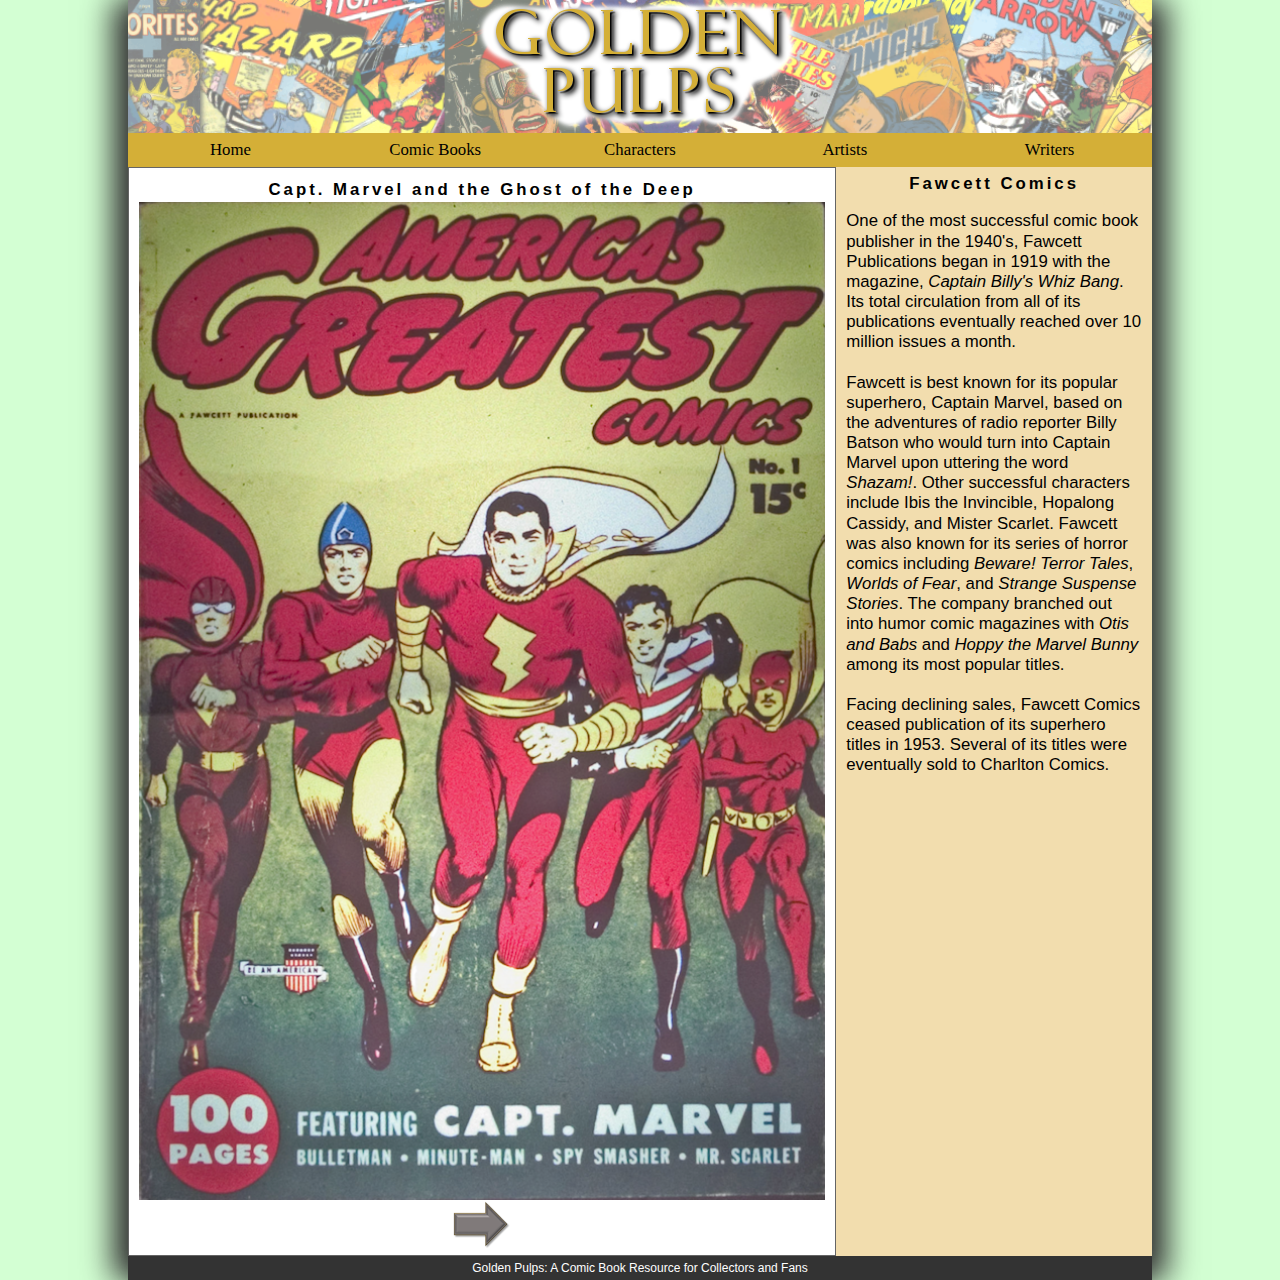
<file: index.html>
<!DOCTYPE html>
<html>
<head>
   <!--
          New Perspectives on HTML5 and CSS3, 7th Edition
          Tutorial 5
          Case Problem 1
          
          Ghost of the Deep Cover Page
          Author: Arpan Randhawa
          Date:  3/12/2021 
      
          Filename: gp_cover.html
         -->
   
   <title>Ghost of the Deep Cover Page</title>
   <meta charset="utf-8" />
   <meta name="viewport" content="width-device-width, initial-scale=1">
   <link rel="stylesheet" type="text/css" href="gp_reset.css" media="all">
   <link rel="stylesheet" type="text/css" href="gp_layout.css" media="screen">
   <link rel="stylesheet" type="text/css" href="gp_print.css" media="print">

</head>

<body>
   <header>
      <img src="gp_logo.png" alt="Golden Pulp" />
   </header>
   
   <nav class="horizontal">
      <ul>
         <li><a href="#">Home</a></li>
         <li><a href="#">Comic Books</a></li>
         <li><a href="#">Characters</a></li>
         <li><a href="#">Artists</a></li>
         <li><a href="#">Writers</a></li>
      </ul>
   </nav>
   
   <section id="sheet">
      <h1>Capt. Marvel and the Ghost of the Deep</h1>
      <img src="gp_panel01.png" class="panel size1" alt="" />
      <footer>
            <a href="gp_page1.html"><img src="gp_next.png" alt="next" /></a>
      </footer>
   </section>
     
   <article>
      <h1>Fawcett Comics</h1>
      <p>One of the most successful comic book publisher in the 1940's, Fawcett Publications 
         began in 1919 with the magazine, <cite>Captain Billy's Whiz Bang</cite>. Its total
         circulation from all of its publications eventually reached over 10 million issues
         a month.</p>
      <p>Fawcett is best known for its popular superhero, Captain Marvel, based on the
         adventures of radio reporter Billy Batson who would turn into Captain Marvel
         upon uttering the word <em>Shazam!</em>. Other successful characters include
         Ibis the Invincible, Hopalong Cassidy, and Mister Scarlet. Fawcett was also known 
         for its series of horror comics including <cite>Beware! Terror Tales</cite>, 
         <cite>Worlds of Fear</cite>, and <cite>Strange Suspense Stories</cite>. The
         company branched out into humor comic magazines with <cite>Otis and Babs</cite> 
         and <cite>Hoppy the Marvel Bunny</cite> among its most popular titles.</p>
      <p>Facing declining sales, Fawcett Comics ceased publication of its superhero
         titles in 1953. Several of its titles were eventually sold to Charlton
         Comics.</p>
   </article>
   
   <footer>
      Golden Pulps: A Comic Book Resource for Collectors and Fans
   </footer>
</body>
</html>
</file>
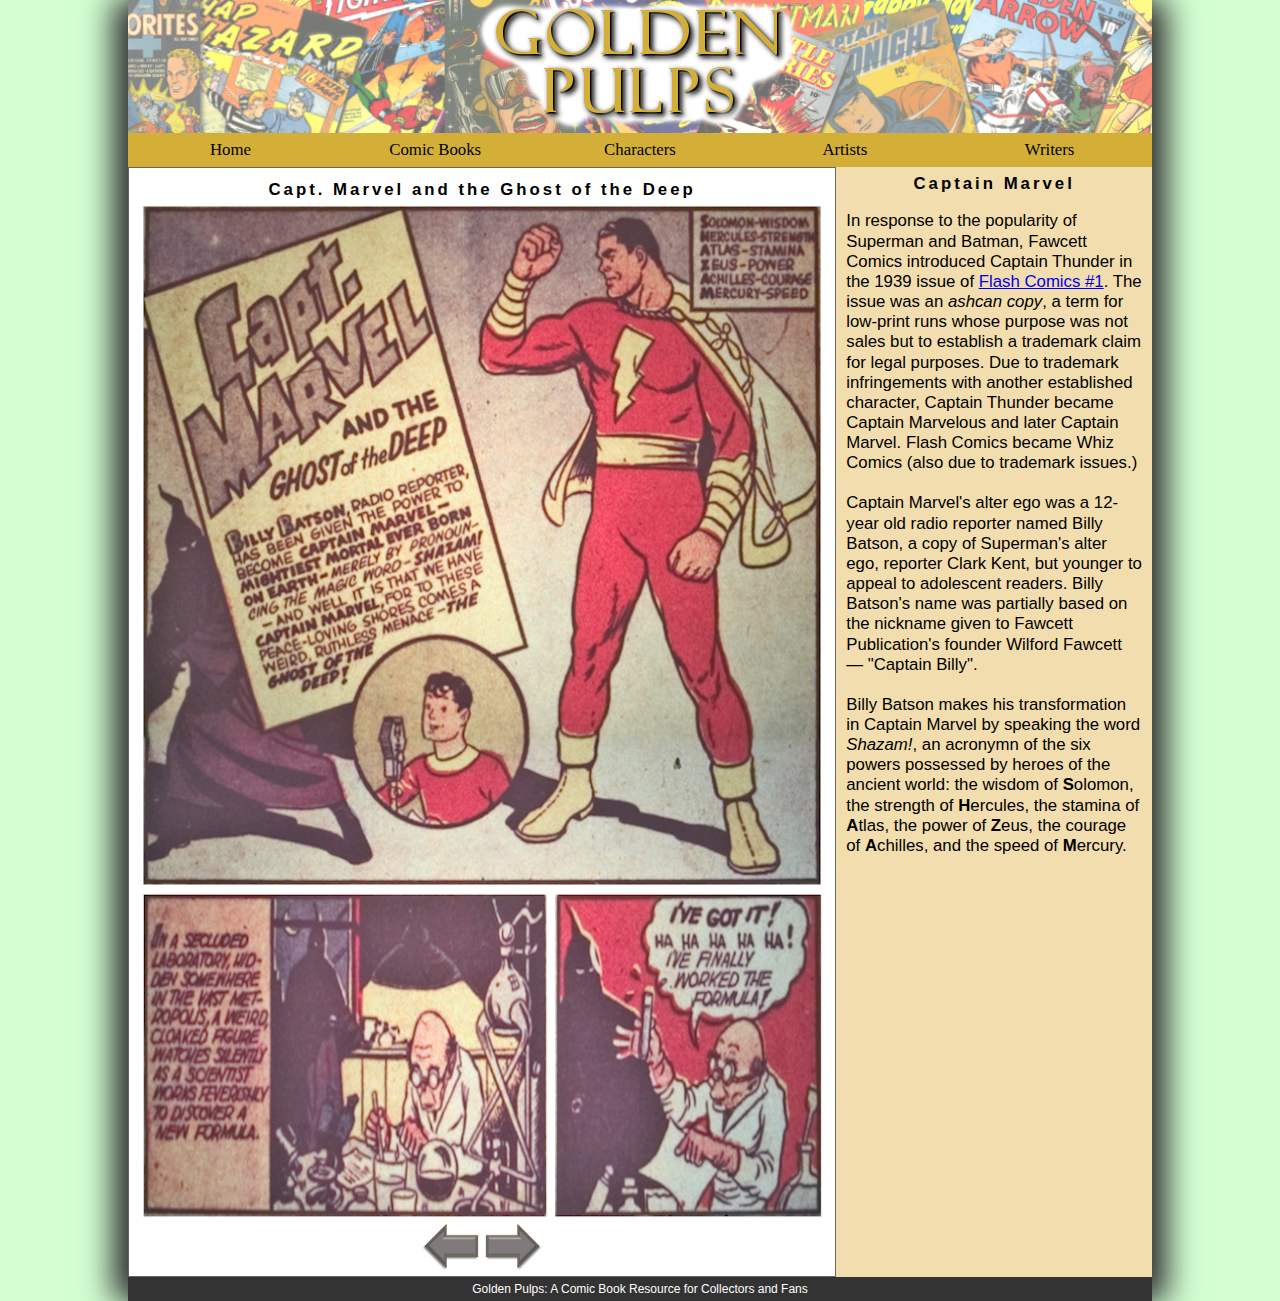
<file: gp_page1.html>
<!DOCTYPE html>
<html>
<head>
   <!--
          New Perspectives on HTML5 and CSS3, 7th Edition
          Tutorial 5
          Case Problem 1
          
          Ghost of the Deep Page 1
          Author: Arpan Randhawa
          Date:  3/12/2021 
      
          Filename: gp_page1.html
         -->
   
   <title>Ghost of the Deep Page 1</title>
   <meta charset="utf-8" />
   <meta name="viewport" content="width-device-width, initial-scale=1">

   <link rel="stylesheet" type="text/css" href="gp_reset.css" media="all">
   <link rel="stylesheet" type="text/css" href="gp_layout.css" media="screen">
   <link rel="stylesheet" type="text/css" href="gp_print.css" media="print">

</head>

<body>
   <header>
      <img src="gp_logo.png" alt="Golden Pulp" />
   </header>
   
   <nav class="horizontal">
      <ul>
         <li><a href="#">Home</a></li>
         <li><a href="#">Comic Books</a></li>
         <li><a href="#">Characters</a></li>
         <li><a href="#">Artists</a></li>
         <li><a href="#">Writers</a></li>
      </ul>
   </nav>
   
   <section id="sheet">
      <h1>Capt. Marvel and the Ghost of the Deep</h1>
      
      <img src="gp_panel02.png" class="panel size1" alt="" /> 
      <img src="gp_panel03.png" class="panel size2" alt="" /> 
      <img src="gp_panel04.png" class="panel size3" alt="" /> 
      
      <footer>
         <a href="gp_cover.html"><img src="gp_prev.png" alt="prev" /></a>
         <a href="gp_page2.html"><img src="gp_next.png" alt="next" /></a>
      </footer>
      
   </section>
     
   <article>
      <h1>Captain Marvel</h1>
      <p>In response to the popularity of Superman and Batman, Fawcett Comics introduced
         Captain Thunder in the 1939 issue of <a href="#">Flash Comics #1</a>. The issue
         was an <em>ashcan copy</em>, a term for low-print runs whose purpose was not sales
         but to establish a trademark claim for legal purposes. Due to trademark infringements 
         with another established character, Captain Thunder became Captain Marvelous and later
         Captain Marvel. Flash Comics became Whiz Comics (also due to trademark issues.)</p>
      <p>Captain Marvel's alter ego was a 12-year old radio reporter named Billy Batson, a
         copy of Superman's alter ego, reporter Clark Kent, but younger to appeal to adolescent
         readers. Billy Batson's name was partially based on the nickname given to Fawcett Publication's
         founder Wilford Fawcett &mdash; "Captain Billy".</p>
      <p>Billy Batson makes his transformation in Captain Marvel by speaking the word <em>Shazam!</em>,
         an acronymn of the six powers possessed by heroes of the ancient world: the wisdom of
         <strong>S</strong>olomon, the strength of <strong>H</strong>ercules, the stamina of 
         <strong>A</strong>tlas, the power of <strong>Z</strong>eus, the courage of 
         <strong>A</strong>chilles, and the speed of <strong>M</strong>ercury.</p>
   </article>
   
   <footer>
      Golden Pulps: A Comic Book Resource for Collectors and Fans
   </footer>
</body>
</html>
</file>
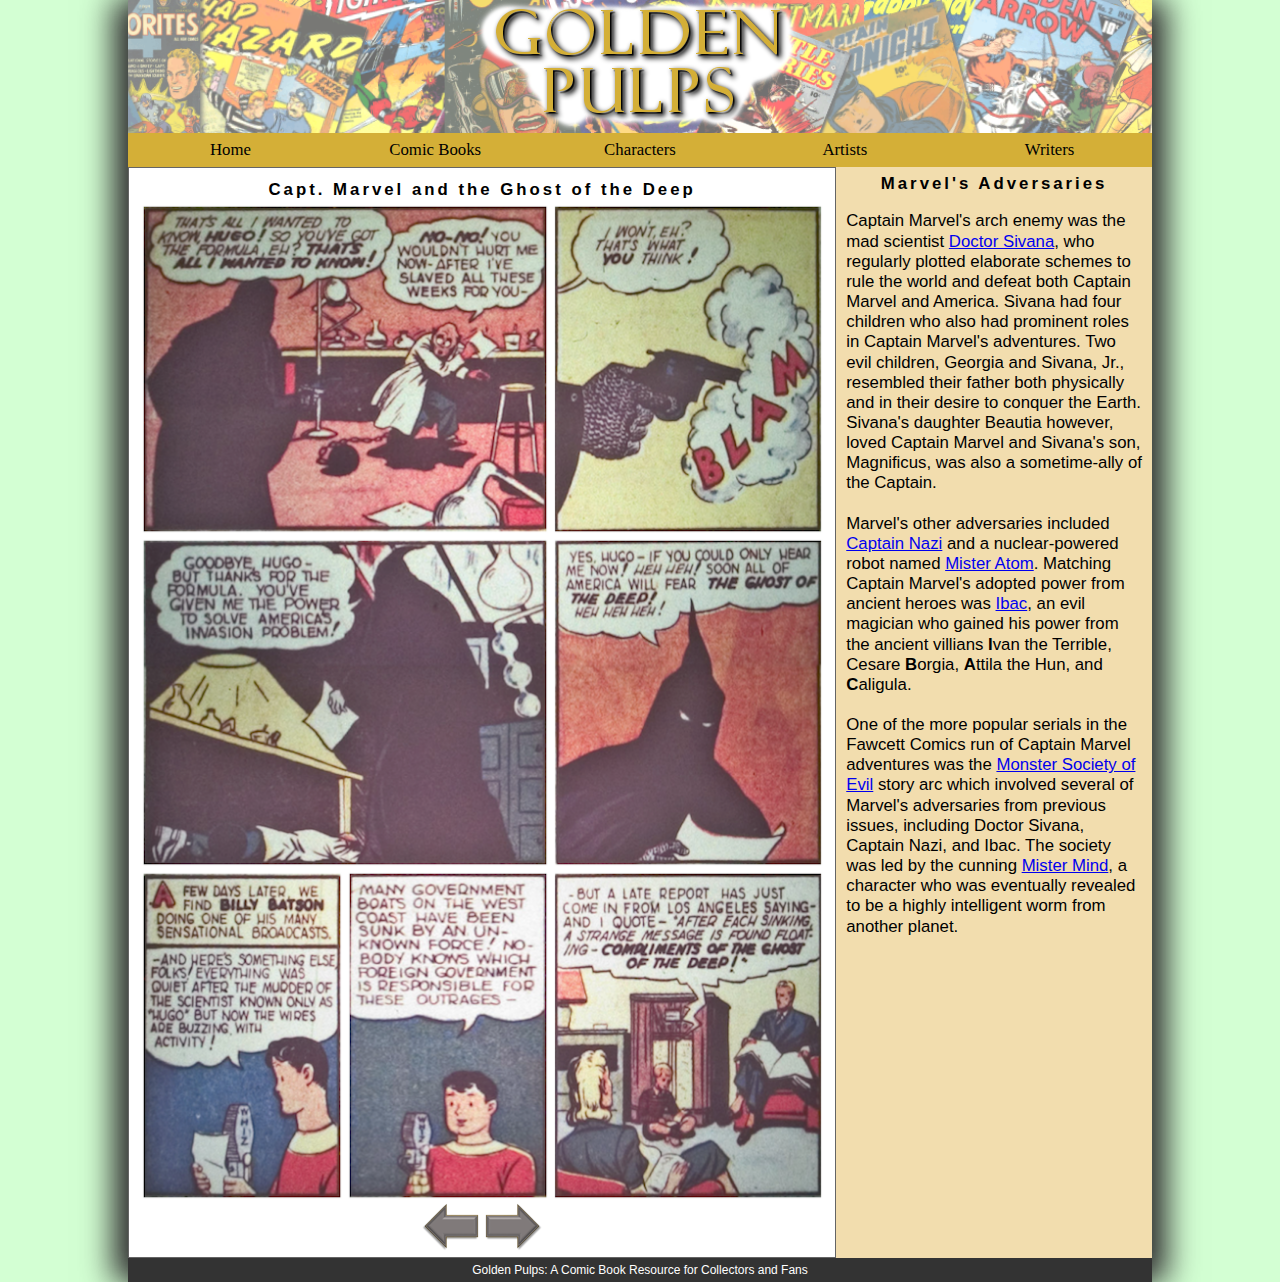
<file: gp_page2.html>
<!DOCTYPE html>
<html>
<head>
   <!--
          New Perspectives on HTML5 and CSS3, 7th Edition
          Tutorial 5
          Case Problem 1
          
          Ghost of the Deep Page 2
          Author: Arpan Randhawa
          Date:  3/12/2021 

          Filename: gp_page2.html
         -->
   
   <title>Ghost of the Deep Page 2</title>
   <meta charset="utf-8" />
   <meta name="viewport" content="width-device-width, initial-scale=1">

   <link rel="stylesheet" type="text/css" href="gp_reset.css" media="all">
   <link rel="stylesheet" type="text/css" href="gp_layout.css" media="screen">
   <link rel="stylesheet" type="text/css" href="gp_print.css" media="print">

</head>

<body>
   <header>
      <img src="gp_logo.png" alt="Golden Pulp" />
   </header>
   
   <nav class="horizontal">
      <ul>
         <li><a href="#">Home</a></li>
         <li><a href="#">Comic Books</a></li>
         <li><a href="#">Characters</a></li>
         <li><a href="#">Artists</a></li>
         <li><a href="#">Writers</a></li>
      </ul>
   </nav>
   
   <section id="sheet">
      <h1>Capt. Marvel and the Ghost of the Deep</h1>
      
      <img src="gp_panel05.png" class="panel size2" alt="" /> 
      <img src="gp_panel06.png" class="panel size3" alt="" /> 
      <img src="gp_panel07.png" class="panel size2" alt="" /> 
      <img src="gp_panel08.png" class="panel size3" alt="" /> 
      <img src="gp_panel09.png" class="panel size4" alt="" /> 
      <img src="gp_panel10.png" class="panel size4" alt="" /> 
      <img src="gp_panel11.png" class="panel size3" alt="" /> 

      
      <footer>
         <a href="gp_page1.html"><img src="gp_prev.png" alt="prev" /></a>
         <a href="gp_page3.html"><img src="gp_next.png" alt="next" /></a>                 
      </footer>
   </section>
   
   <article>
      <h1>Marvel's Adversaries</h1>
      <p>Captain Marvel's arch enemy was the mad scientist <a href="#">Doctor Sivana</a>,
         who regularly plotted elaborate schemes to rule the world and defeat both
         Captain Marvel and America.
         Sivana had four children who also had prominent roles in Captain Marvel's adventures.
         Two evil children, Georgia and Sivana, Jr., resembled their father both physically
         and in their desire to conquer the Earth. Sivana's daughter Beautia however, loved
         Captain Marvel and Sivana's son, Magnificus, was also a sometime-ally of the
         Captain.</p>
      <p>Marvel's other adversaries included <a href="#">Captain Nazi</a> and a nuclear-powered
         robot named <a href="#">Mister Atom</a>. Matching Captain Marvel's adopted power from
         ancient heroes was <a href="#">Ibac</a>, an evil magician who gained his power from
         the ancient villians <strong>I</strong>van the Terrible, Cesare <strong>B</strong>orgia,
         <strong>A</strong>ttila the Hun, and <strong>C</strong>aligula.</p>
      <p>One of the more popular serials in the Fawcett Comics run of Captain Marvel adventures
         was the <a href="#">Monster Society of Evil</a> story arc which involved several
         of Marvel's adversaries from previous issues, including Doctor Sivana, Captain Nazi,
         and Ibac. The society was led by the cunning <a href="#">Mister Mind</a>, a character who was
         eventually revealed to be a highly intelligent worm from another planet.</p>
   </article>
   
   <footer>
      Golden Pulps: A Comic Book Resource for Collectors and Fans
   </footer>
</body>
</html>
</file>
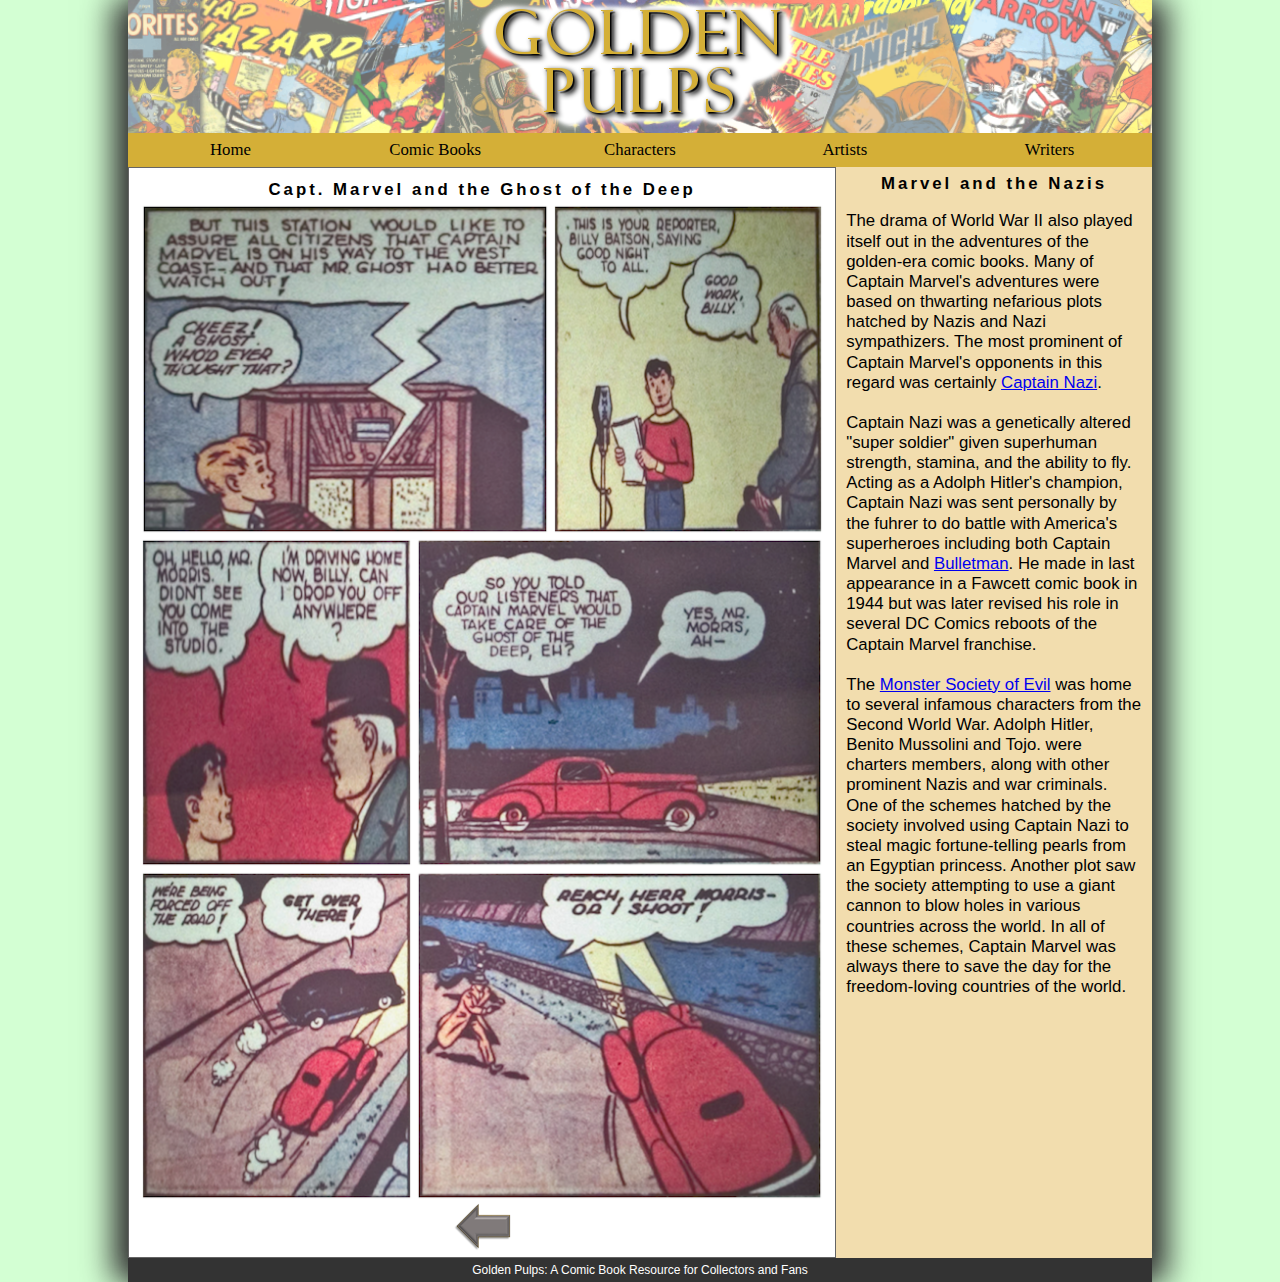
<file: gp_page3.html>
<!DOCTYPE html>
<html>
<head>
   <!--
          New Perspectives on HTML5 and CSS3, 7th Edition
          Tutorial 5
          Case Problem 1
          
          Ghost of the Deep Page 3
          Author: Arpan Randhawa
          Date:  3/12/2021  
      
          Filename: gp_page3.html
         -->
   
   <title>Ghost of the Deep Page 3</title>
   <meta charset="utf-8" />
   <meta name="viewport" content="width-device-width, initial-scale=1">

   <link rel="stylesheet" type="text/css" href="gp_reset.css" media="all">
   <link rel="stylesheet" type="text/css" href="gp_layout.css" media="screen">
   <link rel="stylesheet" type="text/css" href="gp_print.css" media="print">

</head>

<body>
   <header>
      <img src="gp_logo.png" alt="Golden Pulp" />
   </header>
   
   <nav class="horizontal">
      <ul>
         <li><a href="#">Home</a></li>
         <li><a href="#">Comic Books</a></li>
         <li><a href="#">Characters</a></li>
         <li><a href="#">Artists</a></li>
         <li><a href="#">Writers</a></li>
      </ul>
   </nav>
   
   <section id="sheet">
      <h1>Capt. Marvel and the Ghost of the Deep</h1>
      
      <img src="gp_panel12.png" class="panel size2" alt="" /> 
      <img src="gp_panel13.png" class="panel size3" alt="" /> 
      <img src="gp_panel14.png" class="panel size3" alt="" /> 
      <img src="gp_panel15.png" class="panel size2" alt="" />
      <img src="gp_panel16.png" class="panel size3" alt="" /> 
      <img src="gp_panel17.png" class="panel size2" alt="" /> 
      
      <footer>
         <a href="gp_page2.html"><img src="gp_prev.png" alt="prev" /></a>                 
      </footer>
   </section>
   
   <article>
      <h1>Marvel and the Nazis</h1>
      <p>The drama of World War II also played itself out in the adventures of the golden-era
         comic books. Many of Captain Marvel's adventures were based on thwarting nefarious
         plots hatched by Nazis and Nazi sympathizers. The most prominent of Captain 
         Marvel's opponents in this regard was certainly <a href="#">Captain Nazi</a>.</p>
      <p>Captain Nazi was a genetically altered "super soldier" given superhuman strength,
         stamina, and the ability to fly. Acting as a Adolph Hitler's champion, Captain
         Nazi was sent personally by the fuhrer to do battle with America's superheroes
         including both Captain Marvel and <a href="#">Bulletman</a>. He made in last
         appearance in a Fawcett comic book in 1944 but was later revised his role in
         several DC Comics reboots of the Captain Marvel franchise.</p>
      <p>The <a href="#">Monster Society of Evil</a> was home to several infamous characters
         from the Second World War. Adolph Hitler, Benito Mussolini and Tojo.
         were charters members, along with other prominent Nazis and war criminals. 
         One of the schemes hatched by the society involved using
         Captain Nazi to steal magic fortune-telling pearls from an Egyptian princess.
         Another plot saw the society attempting to use a giant cannon to blow holes in
         various countries across the world. In all of these schemes, Captain Marvel was
         always there to save the day for the freedom-loving countries of the world.</p>
   </article>
   
   <footer>
      Golden Pulps: A Comic Book Resource for Collectors and Fans
   </footer>
</body>
</html>
</file>
<file: gp_layout.css>
@charset "utf-8";

/*
   New Perspectives on HTML5 and CSS3, 7th Edition
   Tutorial 5
   Case Problem 1
   
   Author: Arpan Randhawa
   Date:  3/12/2021 
   
   Filename: gp_layout.css

   This file contains the layout styles and media
   queries used with sample pages from the Golden
   Pulps website.

*/


/* Import Basic Design Styles Used on All Screens */

@import url("gp_designs.css");


/* Flex Layout Styles */
body {
   display: -webkit-flex;
   display: flex;
   -webkit-flex-flow: row wrap;
   flex-flow: row wrap;
}

section#sheet {
   -webkit-flex: 3 1 301px;
   flex: 3 1 301px;
} 

article {
   -webkit-flex: 1 3 180px;
   flex: 1 3 180px;
}



/* ============================================
	Mobile Devices: 0 - 480 pixels
   ============================================
*/

@media only screen and (max-width: 480px) {
   img.panel {
      width: 100%;
   }

   nav.horizontal {
      -webkit-order: 99;
      order: 99;
   }

   body > footer {
   -webkit-order: 100;
   order: 100;
  }
}


/* ===================================================
	Tablet and Desktop Devices: Greater than 480 pixels
   ===================================================
*/

@media only screen and (min-width: 481px) {
   nav.horizontal ul {
      display: -webkit-flex;
      display: flex;
      -webkit-flex-flow: row;
      flex-flow: row;
   }

   nav.horizontal li {
      -webkit-flex: 1 1 auto;
      flex: 1 1 auto;
   }

   img.size1 {
      width: 100%;
   }

   img.size2 {
      width: 60%;
   }

   img.size3 {
      width: 40%;
   }

   img.size4 {
      width: 30%;
   }
}
</file>
<file: gp_print.css>
@charset "utf-8";
/*
   New Perspectives on HTML5 and CSS3, 7th Edition
   Tutorial 5
   Case Problem 1
   
   Author:  Arpan Randhawa
   Date:  3/12/2021    
   
   Filename: gp_print.css

   This file contains the printer styles used with the sample
   comic book pages from Golden Pulps.

*/




/* Hidden Objects */
nav.horizontal, footer, article {
	display: none;
}

section#sheet {
	size: 6in;
	margin: 0in auto;
}

img.size1 {
  width: 5in;
}

img.size2 {
  width: 3in;
}

img.size3 {
  width: 2in;
}

img.size4 {
  width: 1.5in;
}






/* Comic Book Sheet Styles */
</file>
